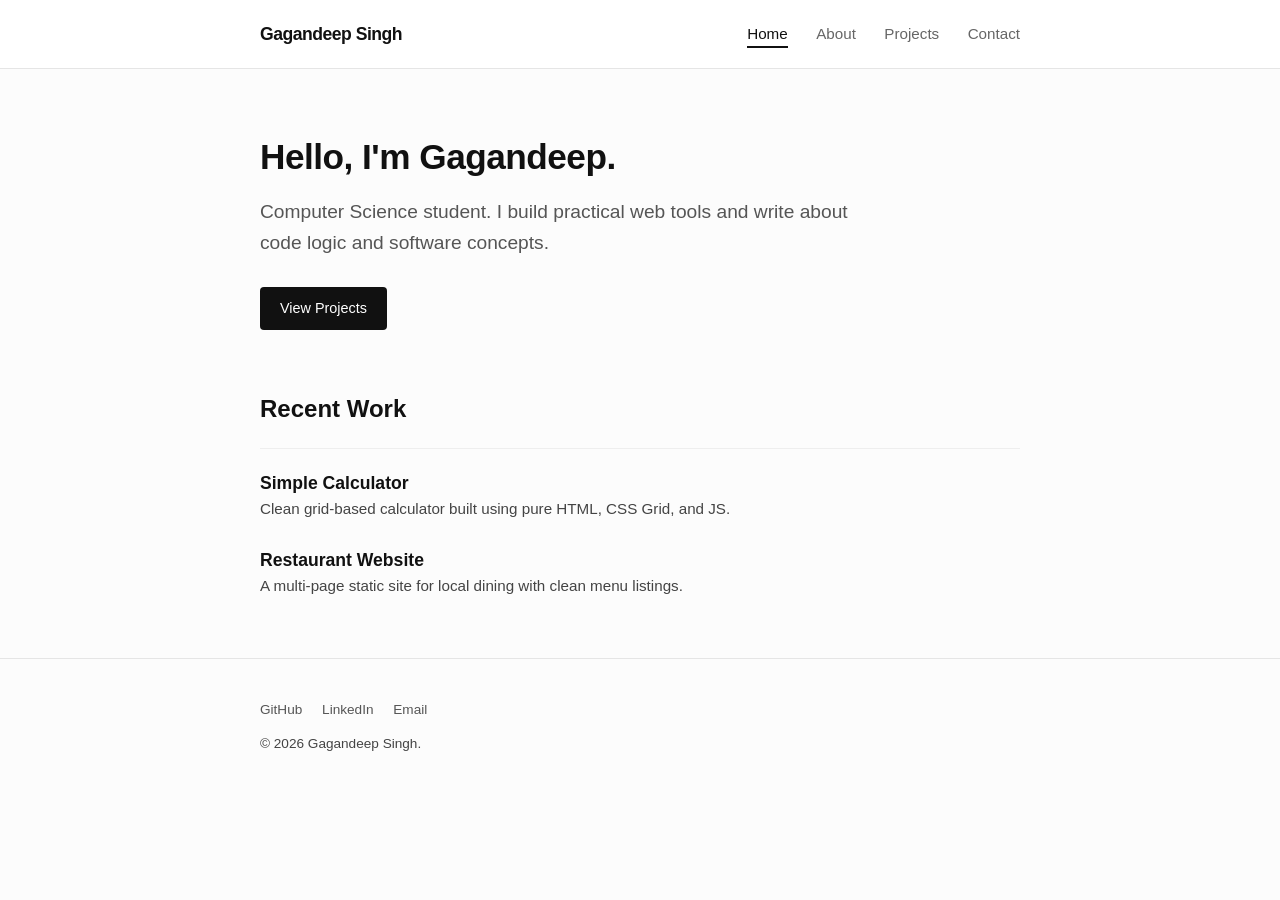
<file: index.html>
<!DOCTYPE html>
<html lang="en">
<head>
  <meta charset="UTF-8">
  <meta name="viewport" content="width=device-width, initial-scale=1.0">
  <title>Gagandeep Singh</title>
  <link rel="stylesheet" href="style.css">
</head>
<body>

  <header>
    <div class="container nav-wrapper">
      <a href="index.html" class="brand">Gagandeep Singh</a>
      <nav>
        <a href="index.html" class="active">Home</a>
        <a href="about.html">About</a>
        <a href="projects.html">Projects</a>
        <a href="contact.html">Contact</a>
      </nav>
    </div>
  </header>

  <main class="container" style="padding-top: 60px;">
    <section>
      <h1>Hello, I'm Gagandeep.</h1>
      <p style="font-size: 1.2rem; color: #555; max-width: 600px;">
        Computer Science student. I build practical web tools and write about code logic and software concepts.
      </p>
      <div style="margin-top: 28px;">
        <a href="projects.html" class="btn">View Projects</a>
      </div>
    </section>

    <section style="margin-top: 60px;">
      <h2>Recent Work</h2>
      <div style="border-top: 1px solid #eee; padding-top: 20px;">
        <div style="margin-bottom: 24px;">
          <h3 style="font-size: 1.1rem;"><a href="projects.html" style="color: #111; text-decoration: none;">Simple Calculator</a></h3>
          <p style="font-size: 0.95rem; margin-bottom: 4px;">Clean grid-based calculator built using pure HTML, CSS Grid, and JS.</p>
        </div>
        <div>
          <h3 style="font-size: 1.1rem;"><a href="projects.html" style="color: #111; text-decoration: none;">Restaurant Website</a></h3>
          <p style="font-size: 0.95rem; margin-bottom: 4px;">A multi-page static site for local dining with clean menu listings.</p>
        </div>
      </div>
    </section>
  </main>

  <footer>
    <div class="container">
      <div class="footer-links">
        <a href="https://github.com/GagandeepSingh007-tech" target="_blank">GitHub</a>
        <a href="https://www.linkedin.com/in/gagandeep-singh-6011802b8/" target="_blank">LinkedIn</a>
        <a href="mailto:gs1978882@gmail.com">Email</a>
      </div>
      <p>© 2026 Gagandeep Singh.</p>
    </div>
  </footer>

</body>
</html>
</file>
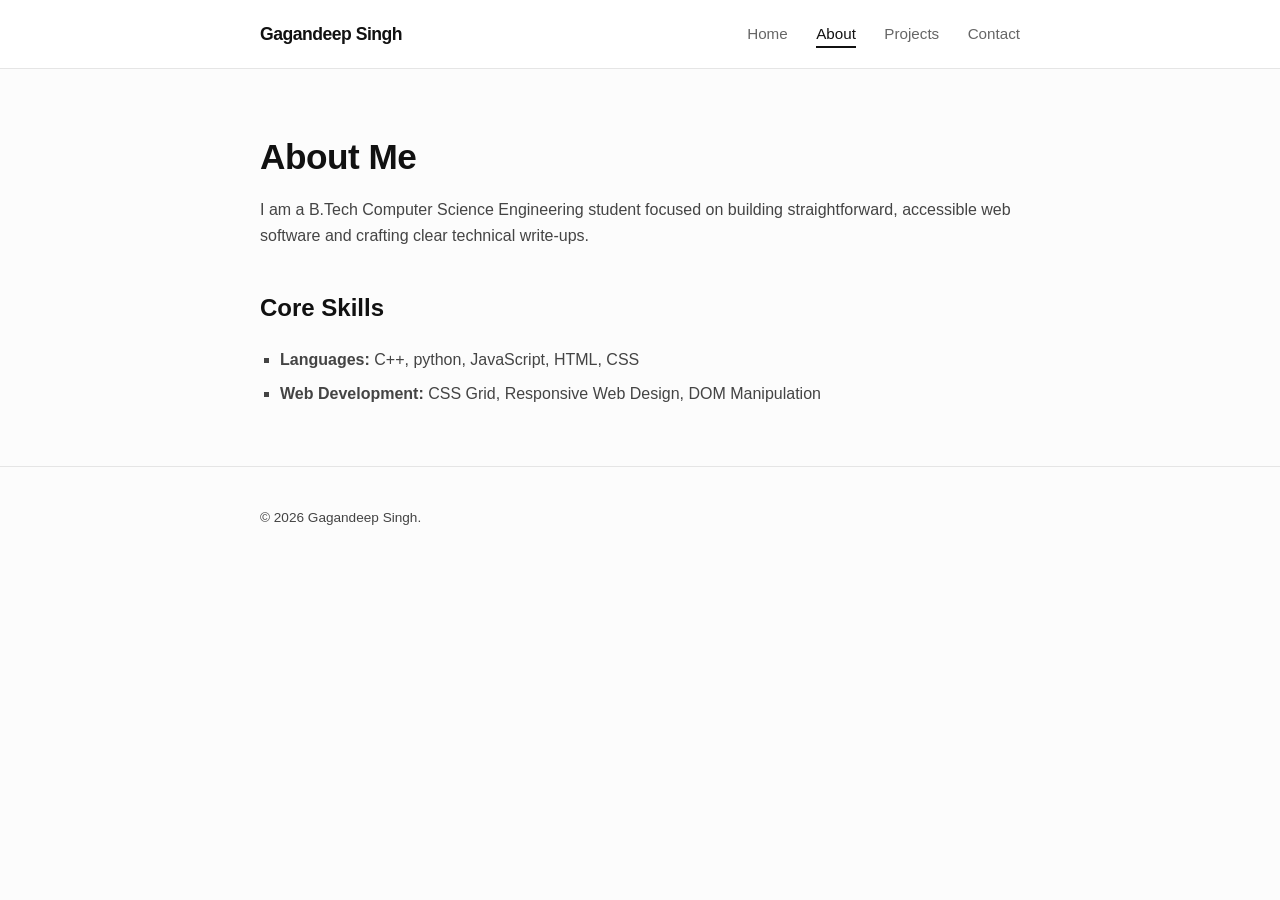
<file: about.html>
<!DOCTYPE html>
<html lang="en">
<head>
  <meta charset="UTF-8">
  <meta name="viewport" content="width=device-width, initial-scale=1.0">
  <title>About — Gagandeep Singh</title>
  <link rel="stylesheet" href="style.css">
</head>
<body>

  <header>
    <div class="container nav-wrapper">
      <a href="index.html" class="brand">Gagandeep Singh</a>
      <nav>
        <a href="index.html">Home</a>
        <a href="about.html" class="active">About</a>
        <a href="projects.html">Projects</a>
        <a href="contact.html">Contact</a>
      </nav>
    </div>
  </header>

  <main class="container" style="padding-top: 60px;">
    <h1>About Me</h1>
    <p>I am a B.Tech Computer Science Engineering student focused on building straightforward, accessible web software and crafting clear technical write-ups.</p>

    <div style="margin-top: 40px;">
      <h2>Core Skills</h2>
      <ul style="list-style-type: square; padding-left: 20px; color: #444;">
        <li style="margin-bottom: 8px;"><strong>Languages:</strong> C++, python, JavaScript, HTML, CSS</li>
        <li style="margin-bottom: 8px;"><strong>Web Development:</strong> CSS Grid, Responsive Web Design, DOM Manipulation</li>
      </ul>
    </div>
  </main>

  <footer>
    <div class="container">
      <p>© 2026 Gagandeep Singh.</p>
    </div>
  </footer>

</body>
</html>
</file>
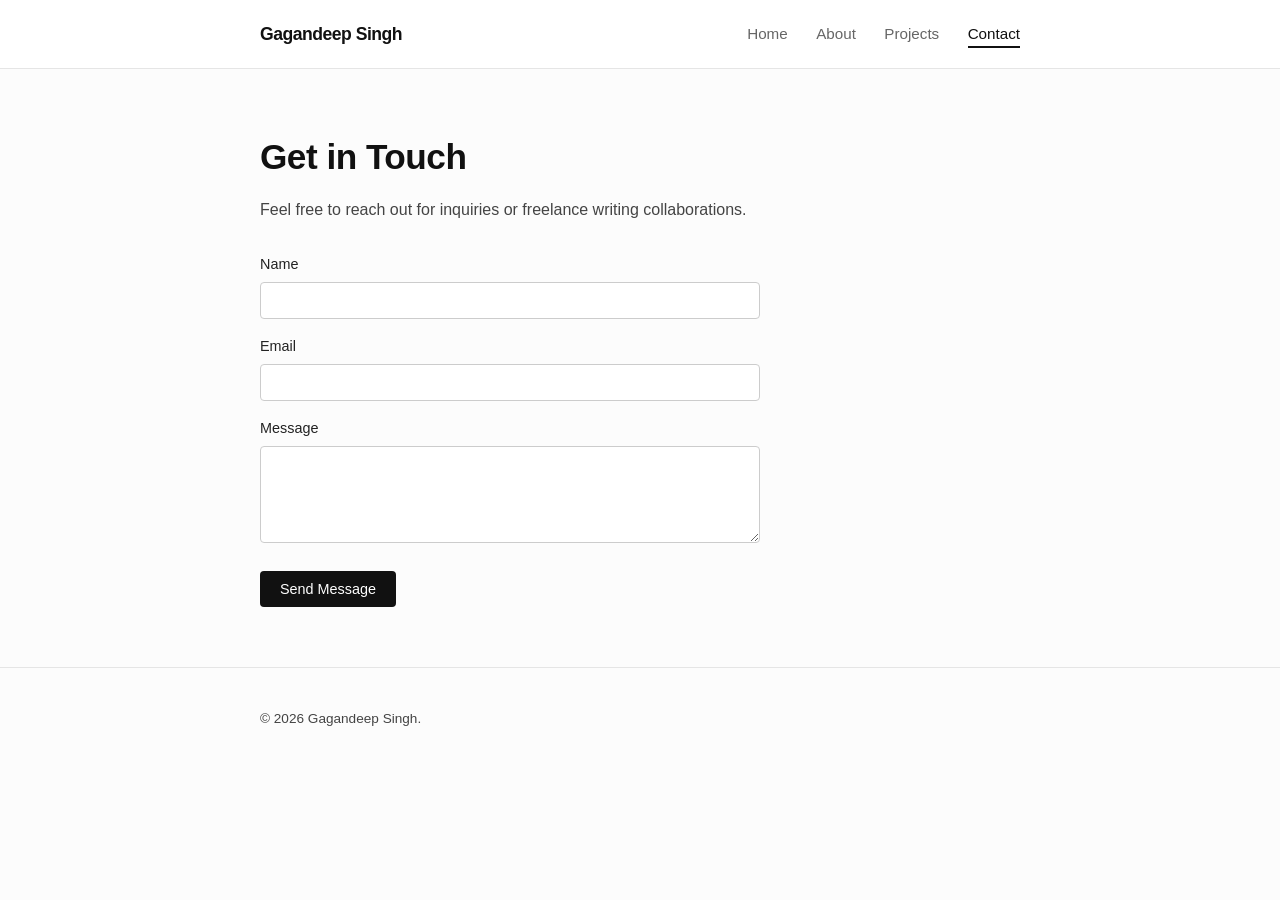
<file: contact.html>
<!DOCTYPE html>
<html lang="en">
<head>
  <meta charset="UTF-8">
  <meta name="viewport" content="width=device-width, initial-scale=1.0">
  <title>Contact — Gagandeep Singh</title>
  <link rel="stylesheet" href="style.css">
</head>
<body>

  <header>
    <div class="container nav-wrapper">
      <a href="index.html" class="brand">Gagandeep Singh</a>
      <nav>
        <a href="index.html">Home</a>
        <a href="about.html">About</a>
        <a href="projects.html">Projects</a>
        <a href="contact.html" class="active">Contact</a>
      </nav>
    </div>
  </header>

  <main class="container" style="padding-top: 60px;">
    <h1>Get in Touch</h1>
    <p>Feel free to reach out for inquiries or freelance writing collaborations.</p>

    <form style="margin-top: 30px; max-width: 500px;">
      <div style="margin-bottom: 16px;">
        <label style="display: block; font-size: 0.9rem; margin-bottom: 6px; font-weight: 500;">Name</label>
        <input type="text" style="width: 100%; padding: 10px; border: 1px solid #ccc; border-radius: 4px;" required>
      </div>

      <div style="margin-bottom: 16px;">
        <label style="display: block; font-size: 0.9rem; margin-bottom: 6px; font-weight: 500;">Email</label>
        <input type="email" style="width: 100%; padding: 10px; border: 1px solid #ccc; border-radius: 4px;" required>
      </div>

      <div style="margin-bottom: 20px;">
        <label style="display: block; font-size: 0.9rem; margin-bottom: 6px; font-weight: 500;">Message</label>
        <textarea rows="5" style="width: 100%; padding: 10px; border: 1px solid #ccc; border-radius: 4px;" required></textarea>
      </div>

      <button type="submit" class="btn" style="border: none; cursor: pointer;">Send Message</button>
    </form>
  </main>

  <footer>
    <div class="container">
      <p>© 2026 Gagandeep Singh.</p>
    </div>
  </footer>

</body>
</html>
</file>
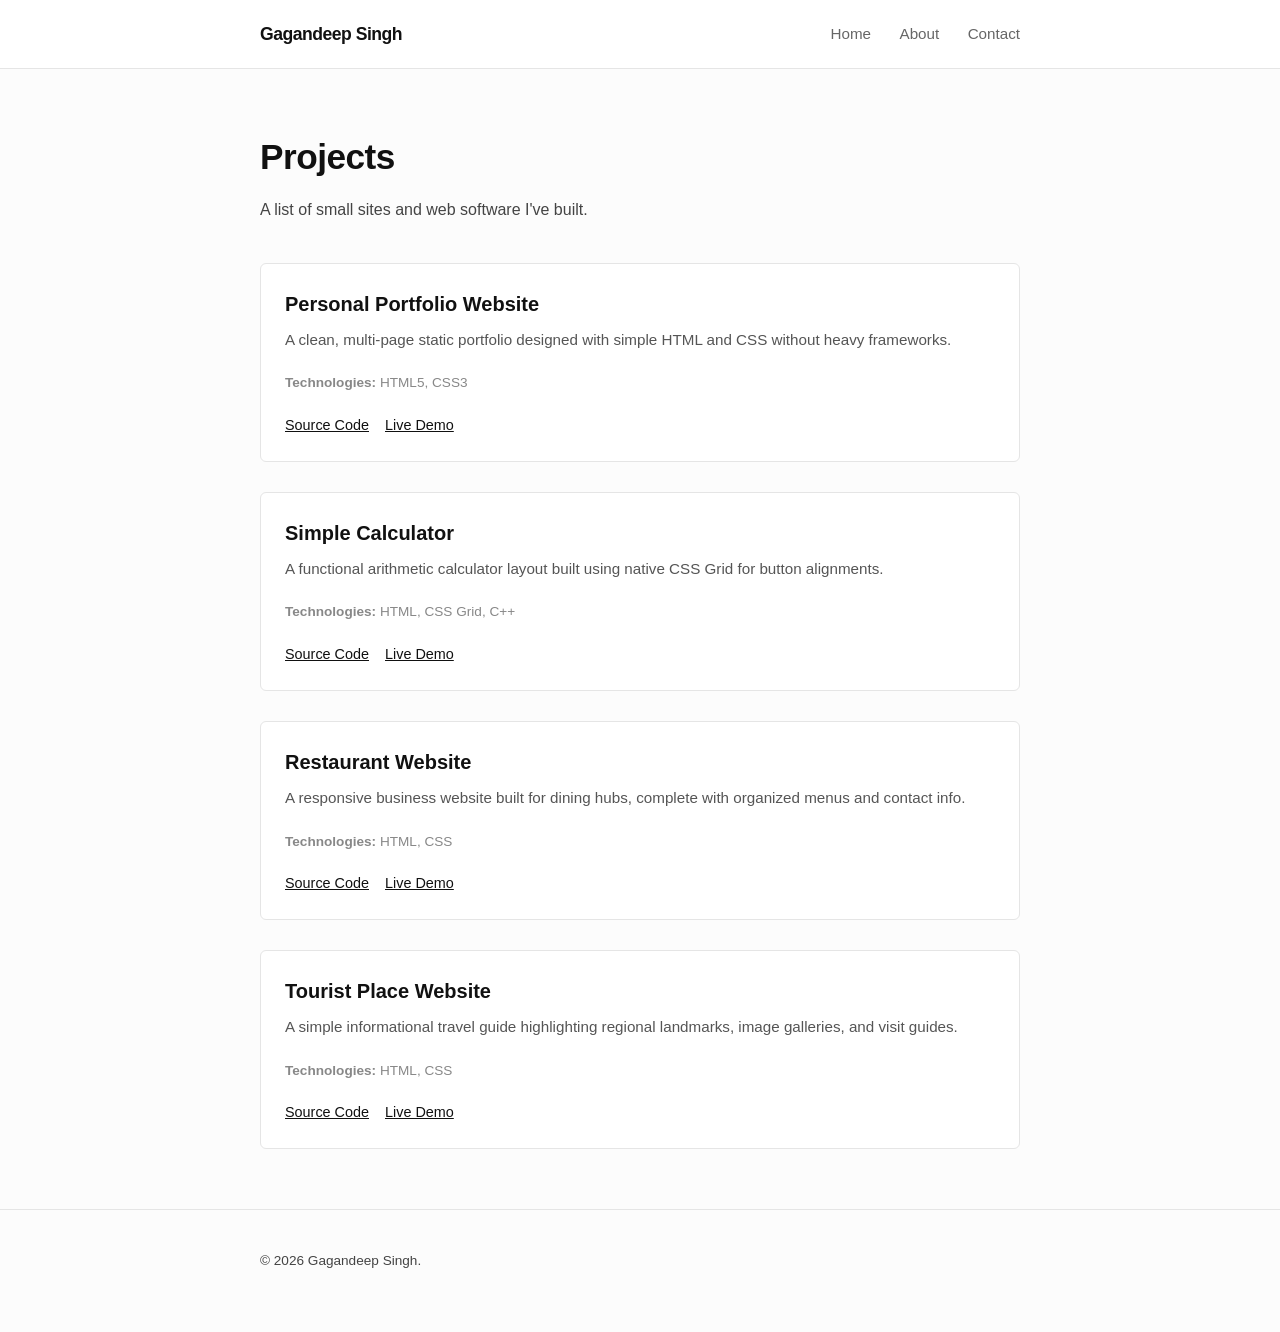
<file: projects.html>
<!DOCTYPE html>
<html lang="en">
<head>
  <meta charset="UTF-8">
  <meta name="viewport" content="width=device-width, initial-scale=1.0">
  <title>Projects — Gagandeep Singh</title>
  <link rel="stylesheet" href="style.css">
</head>
<body>

  <header>
    <div class="container nav-wrapper">
      <a href="index.html" class="brand">Gagandeep Singh</a>
      <nav>
        <a href="index.html">Home</a>
        <a href="about.html">About</a>
        <a href="contact.html">Contact</a>
      </nav>
    </div>
  </header>

  <main class="container" style="padding-top: 60px;">
    <h1>Projects</h1>
    <p>A list of small sites and web software I've built.</p>

    <div style="margin-top: 40px; display: flex; flex-direction: column; gap: 30px;">
      
      <article style="border: 1px solid #e5e5e5; padding: 24px; border-radius: 6px; background-color: #ffffff;">
        <h2 style="font-size: 1.25rem; margin-bottom: 8px;">Personal Portfolio Website</h2>
        <p style="font-size: 0.95rem; color: #555;">A clean, multi-page static portfolio designed with simple HTML and CSS without heavy frameworks.</p>
        <p style="font-size: 0.85rem; color: #888;"><strong>Technologies:</strong> HTML5, CSS3</p>
        <div style="margin-top: 12px; font-size: 0.9rem;">
          <a href="#" style="color: #111; margin-right: 12px;">Source Code</a>
          <a href="#" style="color: #111;">Live Demo</a>
        </div>
      </article>

      <article style="border: 1px solid #e5e5e5; padding: 24px; border-radius: 6px; background-color: #ffffff;">
        <h2 style="font-size: 1.25rem; margin-bottom: 8px;">Simple Calculator</h2>
        <p style="font-size: 0.95rem; color: #555;">A functional arithmetic calculator layout built using native CSS Grid for button alignments.</p>
        <p style="font-size: 0.85rem; color: #888;"><strong>Technologies:</strong> HTML, CSS Grid, C++</p>
        <div style="margin-top: 12px; font-size: 0.9rem;">
          <a href="https://github.com/GagandeepSingh007-tech/Simple-Calculator" style="color: #111; margin-right: 12px;">Source Code</a>
          <a href=" https://gagandeepsingh007-tech.github.io/Simple-Calculator/" style="color: #111;">Live Demo</a>
        </div>
      </article>

      <article style="border: 1px solid #e5e5e5; padding: 24px; border-radius: 6px; background-color: #ffffff;">
        <h2 style="font-size: 1.25rem; margin-bottom: 8px;">Restaurant Website</h2>
        <p style="font-size: 0.95rem; color: #555;">A responsive business website built for dining hubs, complete with organized menus and contact info.</p>
        <p style="font-size: 0.85rem; color: #888;"><strong>Technologies:</strong> HTML, CSS</p>
        <div style="margin-top: 12px; font-size: 0.9rem;">
          <a href="https://github.com/GagandeepSingh007-tech/Restaurant-Webpage" style="color: #111; margin-right: 12px;">Source Code</a>
          <a href="https://gagandeepsingh007-tech.github.io/Restaurant-Webpage/" style="color: #111;">Live Demo</a>
        </div>
      </article>

      <article style="border: 1px solid #e5e5e5; padding: 24px; border-radius: 6px; background-color: #ffffff;">
        <h2 style="font-size: 1.25rem; margin-bottom: 8px;">Tourist Place Website</h2>
        <p style="font-size: 0.95rem; color: #555;">A simple informational travel guide highlighting regional landmarks, image galleries, and visit guides.</p>
        <p style="font-size: 0.85rem; color: #888;"><strong>Technologies:</strong> HTML, CSS</p>
        <div style="margin-top: 12px; font-size: 0.9rem;">
          <a href="https://github.com/GagandeepSingh007-tech/Tourist-Place-Website" style="color: #111; margin-right: 12px;">Source Code</a>
          <a href="https://gagandeepsingh007-tech.github.io/Tourist-Place-Website/" style="color: #111;">Live Demo</a>
        </div>
      </article>

    </div>
  </main>

  <footer>
    <div class="container">
      <p>© 2026 Gagandeep Singh.</p>
    </div>
  </footer>

</body>
</html>
</file>
<file: style.css>
* {
  box-sizing: border-box;
  margin: 0;
  padding: 0;
}

body {
  font-family: -apple-system, BlinkMacSystemFont, "Segoe UI", Roboto, Helvetica, Arial, sans-serif;
  background-color: #fcfcfc;
  color: #222222;
  line-height: 1.6;
  font-size: 16px;
}

.container {
  max-width: 800px;
  margin: 0 auto;
  padding: 0 20px;
}

header {
  border-bottom: 1px solid #e5e5e5;
  background-color: #ffffff;
  padding: 20px 0;
}

.nav-wrapper {
  display: flex;
  justify-content: space-between;
  align-items: center;
}

.brand {
  font-weight: 700;
  font-size: 1.1rem;
  color: #111111;
  text-decoration: none;
  letter-spacing: -0.5px;
}

nav a {
  color: #666666;
  text-decoration: none;
  margin-left: 24px;
  font-size: 0.95rem;
}

nav a:hover,
nav a.active {
  color: #111111;
  border-bottom: 2px solid #111111;
  padding-bottom: 4px;
}

h1 {
  font-size: 2.2rem;
  color: #111111;
  letter-spacing: -0.5px;
  margin-bottom: 12px;
}

h2 {
  font-size: 1.5rem;
  color: #111111;
  margin-bottom: 20px;
}

p {
  color: #444444;
  margin-bottom: 20px;
}

.btn {
  display: inline-block;
  background-color: #111111;
  color: #ffffff;
  padding: 10px 20px;
  text-decoration: none;
  border-radius: 4px;
  font-size: 0.9rem;
  font-weight: 500;
}

.btn:hover {
  background-color: #333333;
}

footer {
  border-top: 1px solid #e5e5e5;
  padding: 40px 0;
  margin-top: 60px;
  font-size: 0.85rem;
  color: #777777;
}

.footer-links {
  margin-bottom: 12px;
}

.footer-links a {
  color: #555555;
  text-decoration: none;
  margin-right: 16px;
}

.footer-links a:hover {
  text-decoration: underline;
}
</file>
